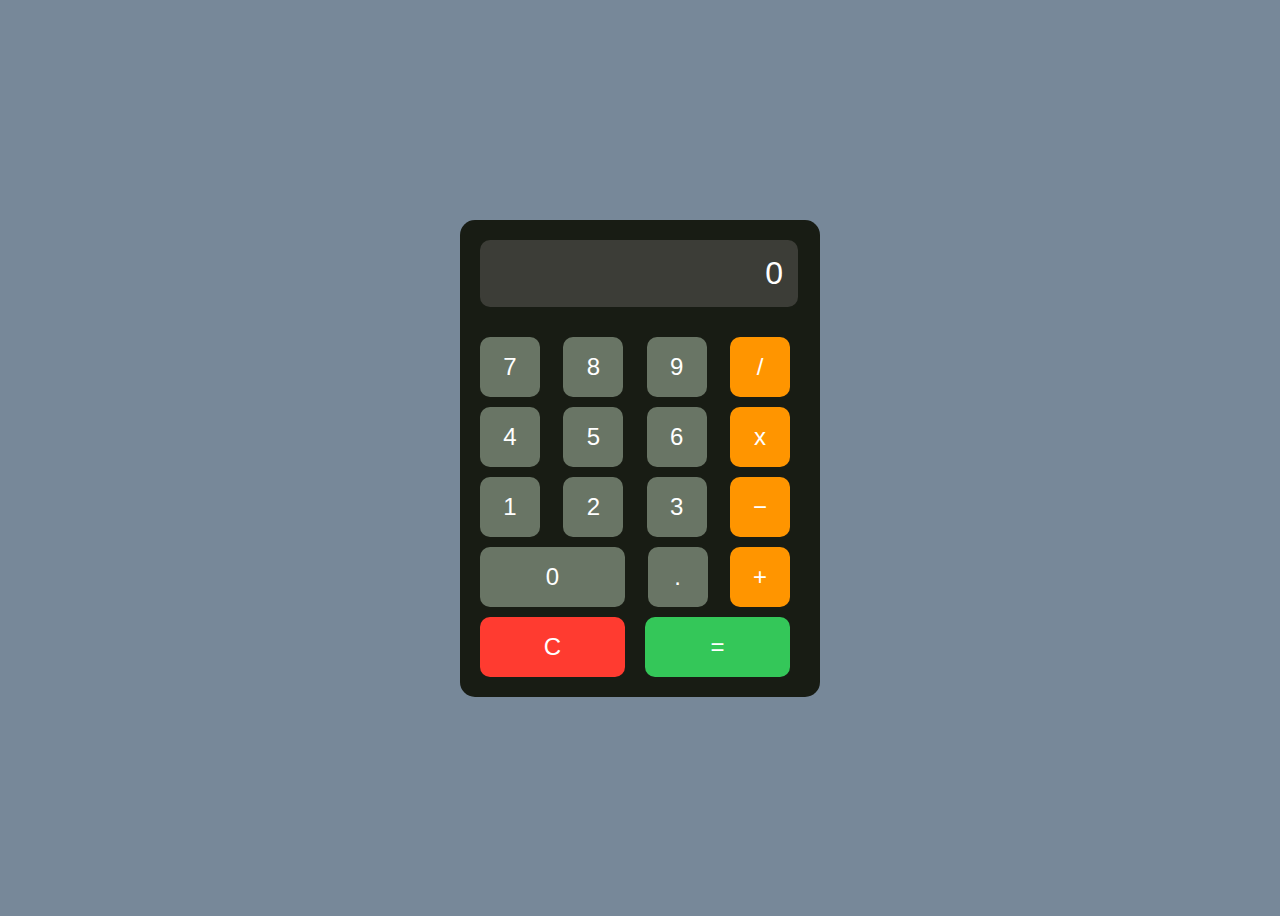
<file: index.html>
<!DOCTYPE html>
<html lang="en">
<head>
	<meta charset="utf-8">
	<meta name="viewport" content="width=device-width, initial-scale=1">
	<link rel="stylesheet" type="text/css" href="style.css">
	<title>Calculator</title>
</head>
<body>
	<div class="calculator">
		<div id="display">
			<input type="text" id="result" value="0" disabled />
		</div>
		<div id="number">
			<div class="rows">
				<button value="7" onclick="Value('7')">7</button>
				<button value="8" onclick="Value('8')">8</button>
				<button value="9" onclick="Value('9')">9</button>
				<button class="operator" value="/" onclick="Value('/')">/</button>
			</div>
			<div class="rows">
				<button value="4" onclick="Value('4')">4</button>
				<button value="5" onclick="Value('5')">5</button>
				<button value="6" onclick="Value('6')">6</button>
				<button class="operator" value="*" onclick="Value('x')">x</button>
			</div>
			<div class="rows">
				<button value="1" onclick="Value('1')">1</button>
				<button value="2" onclick="Value('2')">2</button>
				<button value="3" onclick="Value('3')">3</button>
				<button class="operator" value="-" onclick="Value('−')">−</button>
			</div>
			<div class="rows">
				<button value="0" class="zero" onclick="Value('0')">0</button>
				<button value="." onclick="Value('.')">.</button>
				<button class="operator" value="+" onclick="Value('+')">+</button>
			</div>
			<div class="rows">
				<button class="clear" value="C" onclick="clearResult()">C</button>
				<button class="equals" value="=" onclick="calculateResult()">=</button>
			</div>
		</div>
	</div>
	<script src="javascript.js"></script>
</body>
</html>
</file>
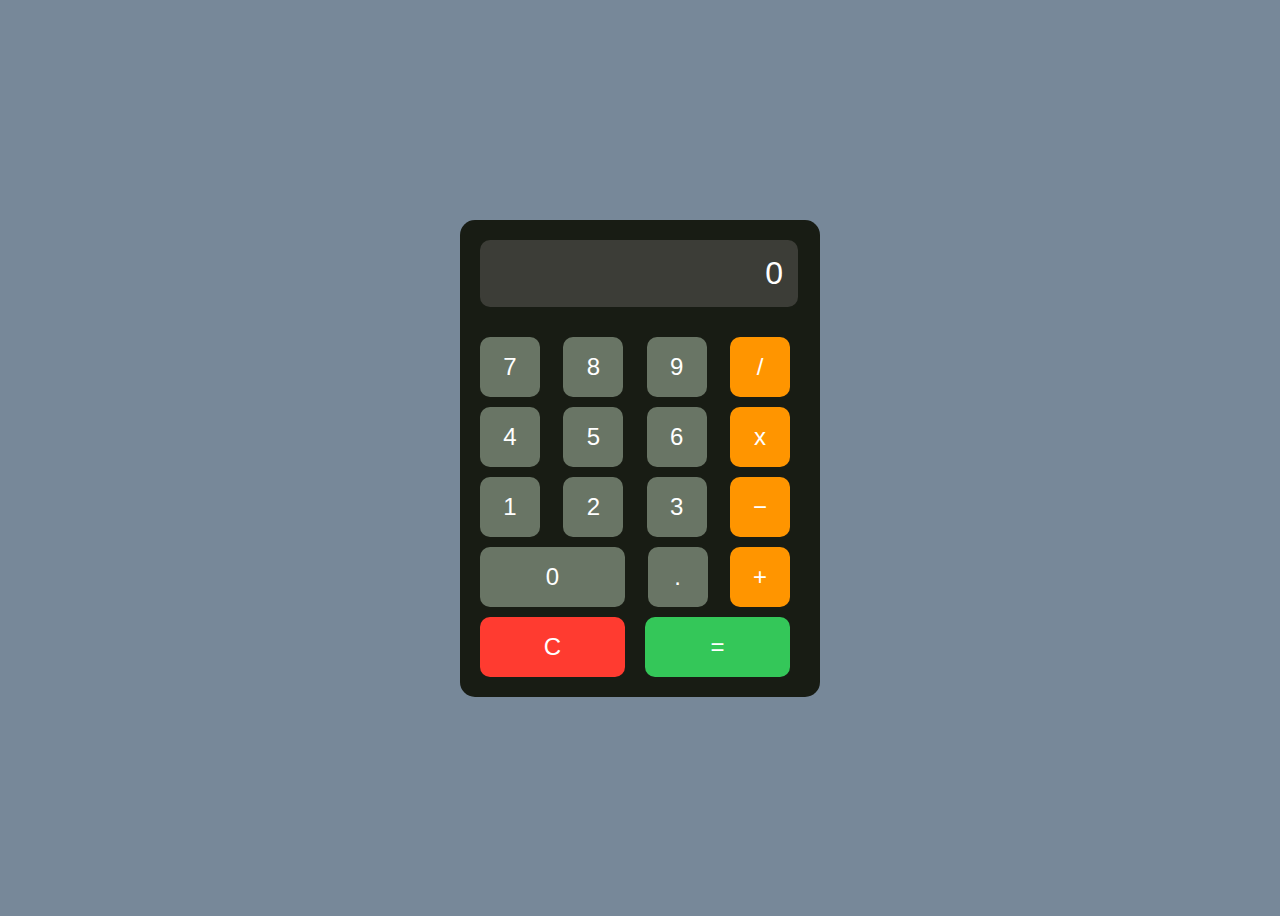
<file: calculator.html>
<!DOCTYPE html>
<html lang="en">
<head>
	<meta charset="utf-8">
	<meta name="viewport" content="width=device-width, initial-scale=1">
	<link rel="stylesheet" type="text/css" href="calculator.css">
	<title>Calculator</title>
</head>
<body>
	<div class="calculator">
		<div id="display">
			<input type="text" id="result" value="0" disabled />
		</div>
		<div id="number">
			<div class="rows">
				<button value="7" onclick="Value('7')">7</button>
				<button value="8" onclick="Value('8')">8</button>
				<button value="9" onclick="Value('9')">9</button>
				<button class="operator" value="/" onclick="Value('/')">/</button>
			</div>
			<div class="rows">
				<button value="4" onclick="Value('4')">4</button>
				<button value="5" onclick="Value('5')">5</button>
				<button value="6" onclick="Value('6')">6</button>
				<button class="operator" value="*" onclick="Value('x')">x</button>
			</div>
			<div class="rows">
				<button value="1" onclick="Value('1')">1</button>
				<button value="2" onclick="Value('2')">2</button>
				<button value="3" onclick="Value('3')">3</button>
				<button class="operator" value="-" onclick="Value('−')">−</button>
			</div>
			<div class="rows">
				<button value="0" class="zero" onclick="Value('0')">0</button>
				<button value="." onclick="Value('.')">.</button>
				<button class="operator" value="+" onclick="Value('+')">+</button>
			</div>
			<div class="rows">
				<button class="clear" value="C" onclick="clearResult()">C</button>
				<button class="equals" value="=" onclick="calculateResult()">=</button>
			</div>
		</div>
	</div>
	<script src="calculator.js"></script>
</body>
</html>
</file>
<file: style.css>
body {
	background-color: #f5f5f5;
	display: flex;
	justify-content: center;
	align-items: center;
	height: 100vh;
	background-color: lightslategray;
}
.calculator {
	background-color: #181C14;
	width: 320px;
	padding: 20px;
	border-radius: 15px;
}

#display {
	margin-bottom: 20px;
}
#result {
	width: 90%;
	padding: 15px;
	border-radius: 10px;
	border: none;
	font-size: 2rem;
	text-align: right;
	background-color: #3C3D37;
	color: #fff;
}
button {
	width: 60px;
	height: 60px;
	font-size: 1.5rem;
	border-radius: 10px;
	border: none;
	margin: 10px 10px 0 0;
	cursor: pointer;
	background-color: #697565;
	color: #fff;s
}
button.operator {
	background-color: #ff9500;
}
button.clear {
	background-color: #ff3b30;
	width: 145px;
}
button.equals {
	background-color: #34c759;
	width: 145px;
}
button.zero {
	width: 145px;
}

button:hover {
	background-color: #777;
}
button.operator:hover {
	background-color: #ffa933;
}
button.clear:hover {
	background-color: #ff5a5f;
}
button.equals:hover {
	background-color: #45d876;
}
.rows {
	display: flex;
	justify-content: space-between;
}
</file>
<file: calculator.css>
body {
	background-color: #f5f5f5;
	display: flex;
	justify-content: center;
	align-items: center;
	height: 100vh;
	background-color: lightslategray;
}
.calculator {
	background-color: #181C14;
	width: 320px;
	padding: 20px;
	border-radius: 15px;
}

#display {
	margin-bottom: 20px;
}
#result {
	width: 90%;
	padding: 15px;
	border-radius: 10px;
	border: none;
	font-size: 2rem;
	text-align: right;
	background-color: #3C3D37;
	color: #fff;
}
button {
	width: 60px;
	height: 60px;
	font-size: 1.5rem;
	border-radius: 10px;
	border: none;
	margin: 10px 10px 0 0;
	cursor: pointer;
	background-color: #697565;
	color: #fff;s
}
button.operator {
	background-color: #ff9500;
}
button.clear {
	background-color: #ff3b30;
	width: 145px;
}
button.equals {
	background-color: #34c759;
	width: 145px;
}
button.zero {
	width: 145px;
}

button:hover {
	background-color: #777;
}
button.operator:hover {
	background-color: #ffa933;
}
button.clear:hover {
	background-color: #ff5a5f;
}
button.equals:hover {
	background-color: #45d876;
}
.rows {
	display: flex;
	justify-content: space-between;
}
</file>
